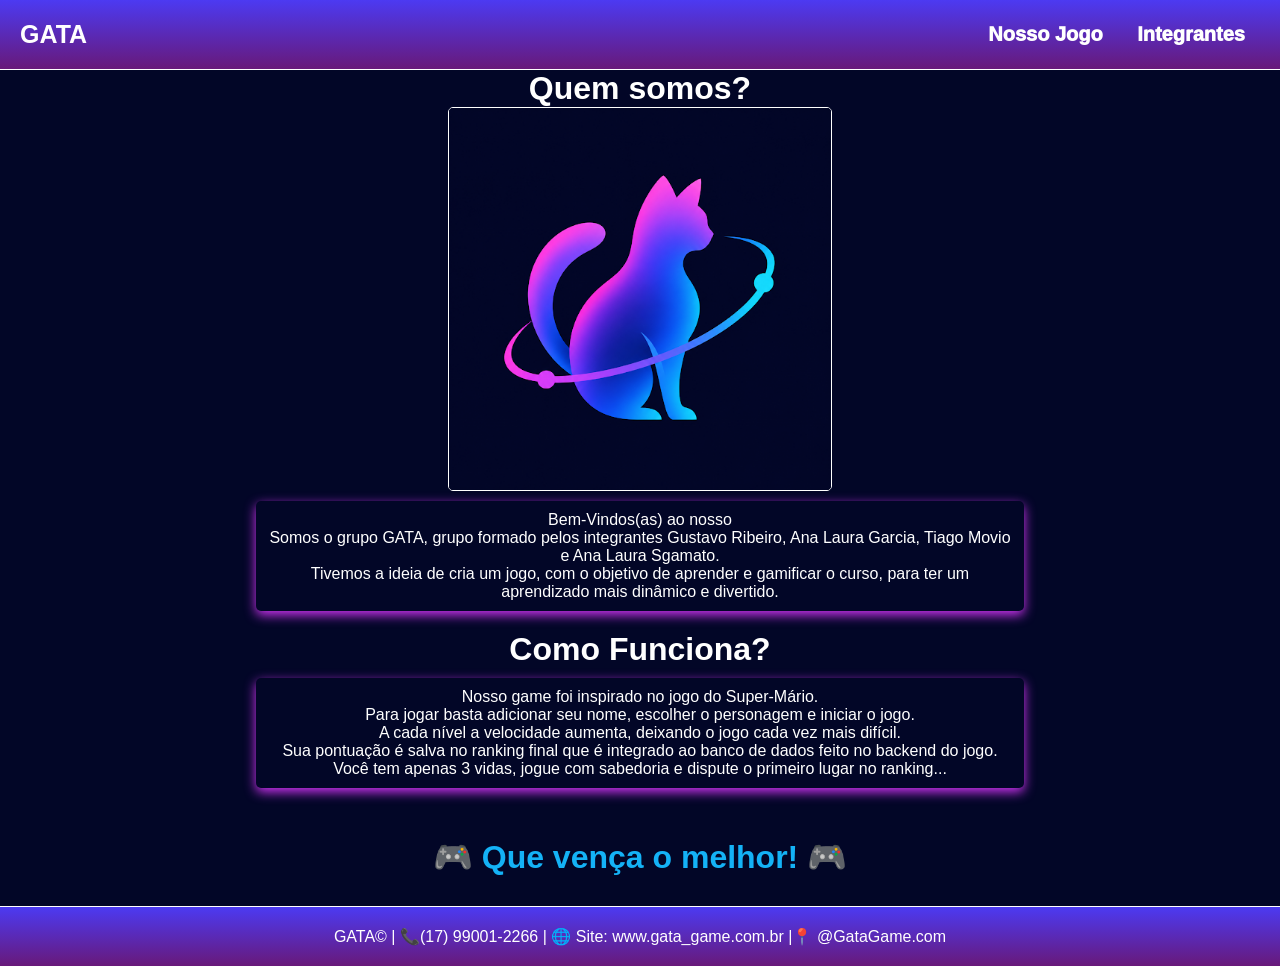
<file: site/index.html>
<!DOCTYPE html>
<html lang="pt-br">
<head>
    <meta charset="UTF-8">
    <meta name="viewport" content="width=device-width, initial-scale=1.0">
    <title>Site GATA</title>
    <link rel="stylesheet" href="style.css">
</head>


<body>
    <header class="cabecalho">
        <div class="logo">GATA</div>
            <nav class="categoria">
                <a href="index.html" class="cat">Nosso Jogo</a>
                <a href="integrantes.html" class="cat">Integrantes</a>
            </nav>
    </header>
    <main class="container">
        
        <h1 class="titulo">Quem somos?</h1>
        <img src="imagens/logo.png" alt="" class="card_inicio">
        <p class="subtitulo">Bem-Vindos(as) ao nosso <br>
            Somos o grupo GATA, grupo formado pelos integrantes Gustavo Ribeiro, Ana Laura Garcia, Tiago Movio e Ana  Laura Sgamato. <br>
            Tivemos a ideia de cria um jogo, com o objetivo de aprender e gamificar o curso, para ter um aprendizado mais dinâmico e divertido.
        </p>    
        <h1 class="titulo">Como Funciona?</h1>
        <p class="subtitulo">Nosso game foi inspirado no jogo do Super-Mário. <br>
        Para jogar basta adicionar seu nome, escolher o personagem e iniciar o jogo. <br>
        A cada nível a velocidade aumenta, deixando o jogo cada vez mais difícil.  <br>
        Sua pontuação é salva no ranking final que é integrado ao banco de dados feito no backend do jogo. <br>
        Você tem apenas 3 vidas, jogue com sabedoria e dispute o primeiro lugar no ranking... </p>
        <h1 class="titulo2"> 🎮 Que vença o melhor! 🎮</h1>  
    </main>
    <footer class="rodape"><p>GATA© | 📞(17) 99001-2266 | 🌐 Site: www.gata_game.com.br |📍 @GataGame.com </p></footer>
    
</body>
</html>
</file>
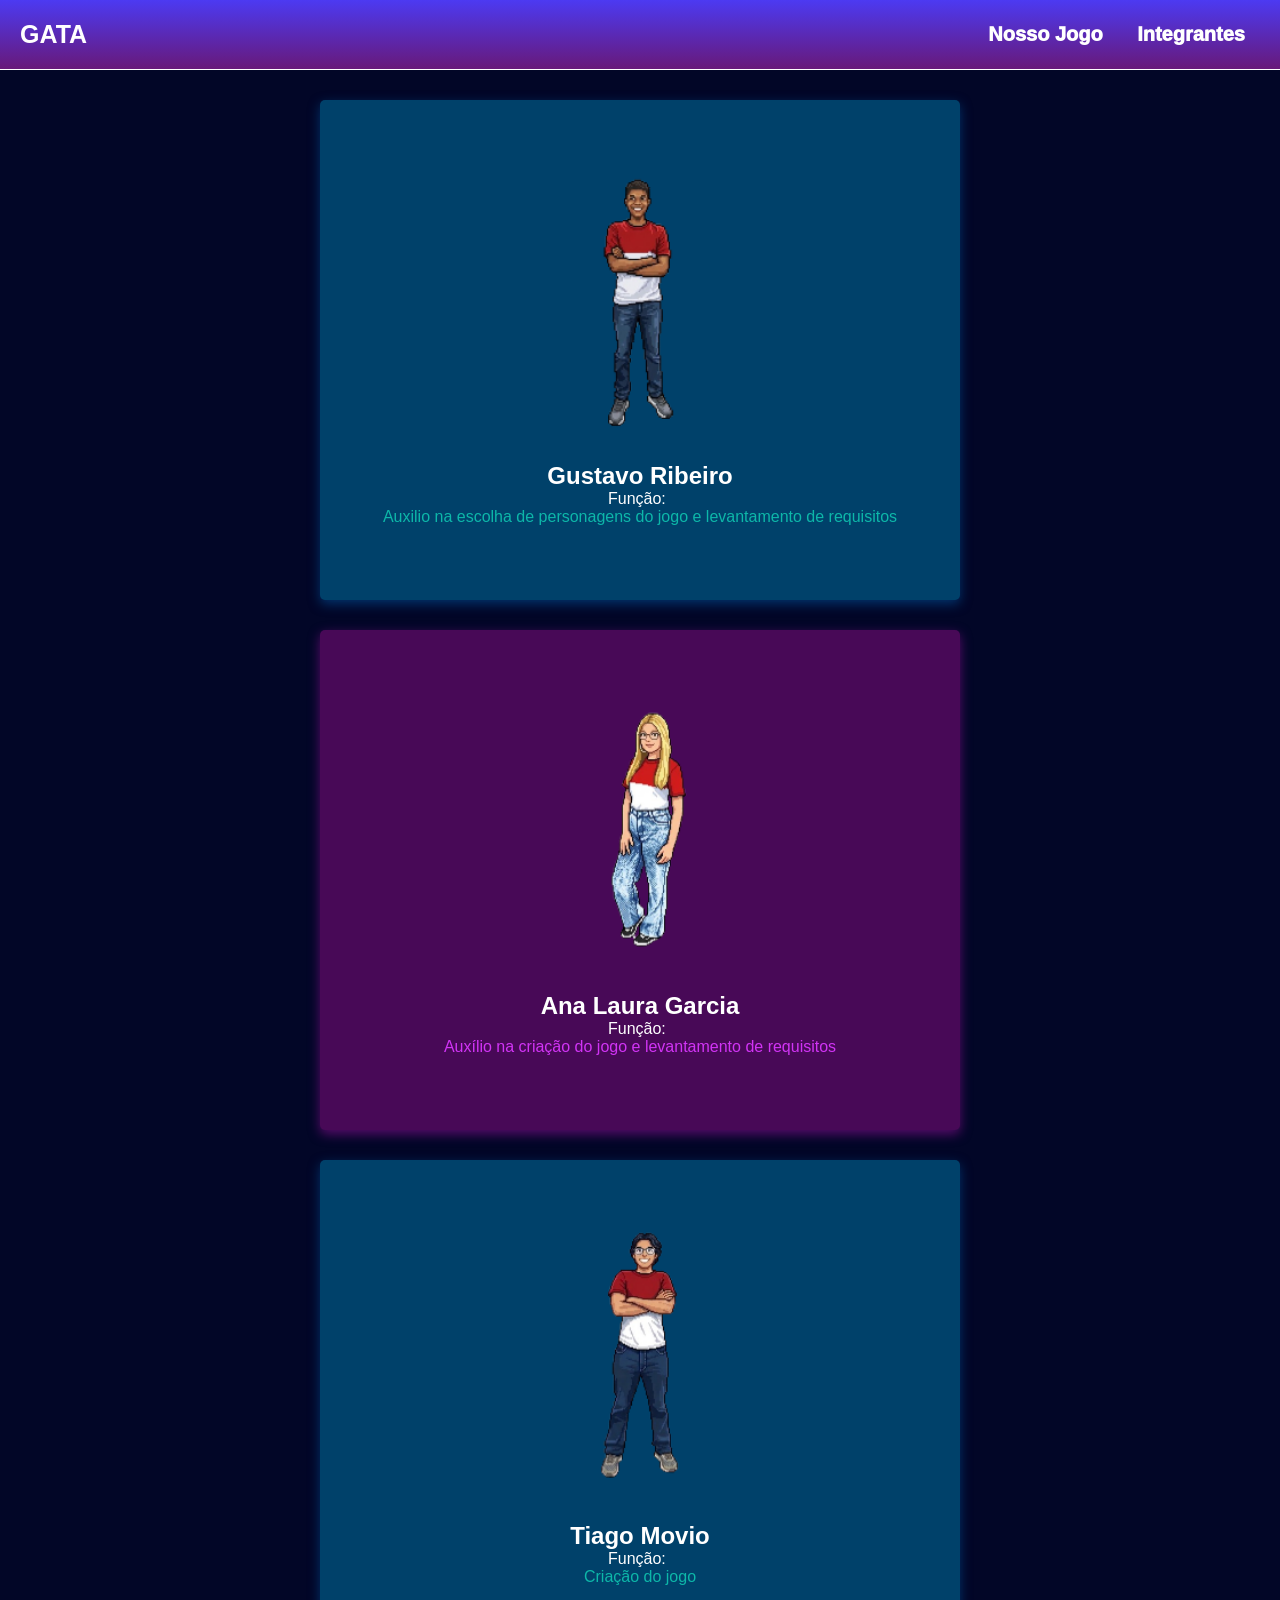
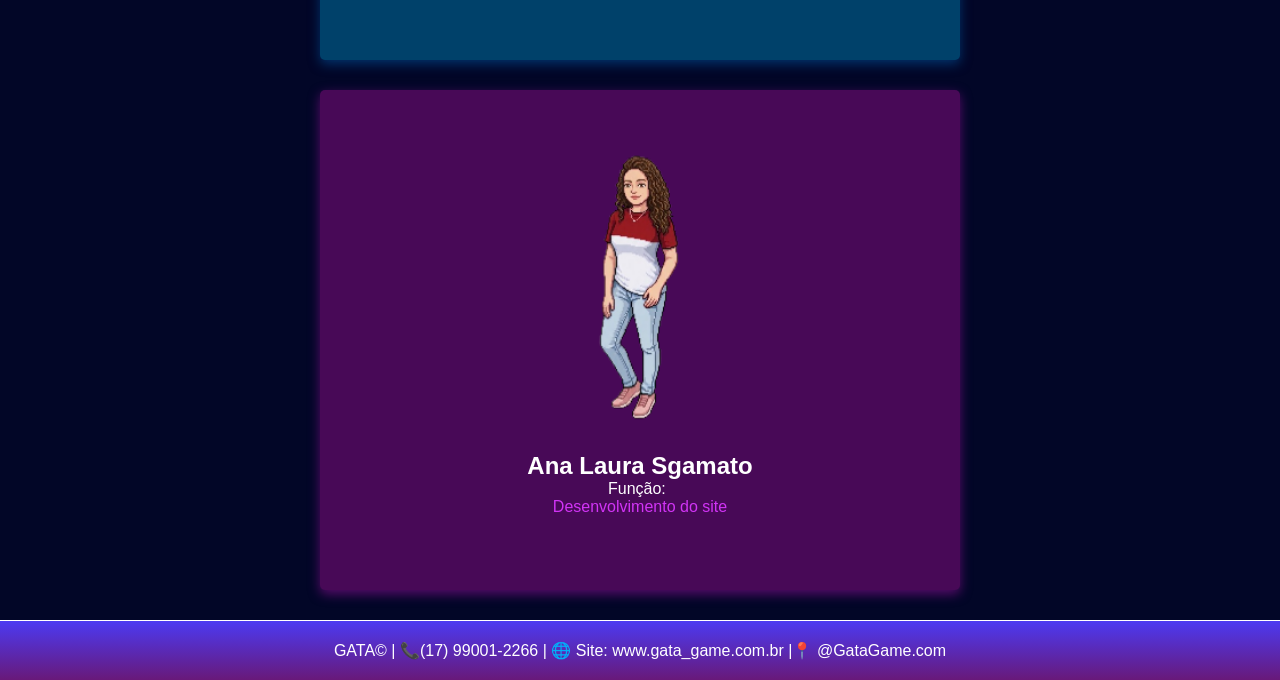
<file: site/integrantes.html>
<!DOCTYPE html>
<html lang="pt-br">
<head>
    <meta charset="UTF-8">
    <meta name="viewport" content="width=device-width, initial-scale=1.0">
    <title>Integrantes</title>
    <link rel="stylesheet" href="style.css">
</head>
<body>
    <header class="cabecalho">
        <div class="logo">GATA</div>
            <nav class="categoria">
                <a href="index.html" class="cat">Nosso Jogo</a>
                <a href="integrantes.html" class="cat">Integrantes</a>
            </nav>
    </header>


    <article class="card-integrantes-meno">  
        <div class="conteudo">
            <img class="poster" src="imagens/gustavo.png" alt="Gustavo" ><br>
            <h2 class="nome">Gustavo Ribeiro</h2>
            <span class="caracteristicas">Função:  </span>
            <p class="descricao-meno">Auxilio na escolha de personagens do jogo e levantamento de requisitos  </p>  
        </div>       
    </article>


    <article class="card-integrantes-mena">  
        <div class="conteudo">
            <img class="poster" src="imagens/anaG.png" alt="Ana Garcia" ><br>
            <h2 class="nome">Ana Laura Garcia</h2>
            <span class="caracteristicas">Função:  </span>
            <p class="descricao-mena">Auxílio na criação do jogo e levantamento de requisitos </p>  
        </div>       
    </article>


    <article class="card-integrantes-meno">  
        <div class="conteudo">
            <img class="poster" src="imagens/tiago.png" alt="Tiago" ><br>
            <h2 class="nome">Tiago Movio</h2>
            <span class="caracteristicas">Função: </span>
            <p class="descricao-meno">Criação do jogo  </p>  
        </div>       
    </article>


    <article class="card-integrantes-mena">  
        <div class="conteudo">
            <img class="poster" src="imagens/anaS.png" alt="Ana Sgamato" ><br>
            <h2 class="nome">Ana Laura Sgamato</h2>
            <span class="caracteristicas">Função:  </span>
            <p class="descricao-mena">Desenvolvimento do site  </p>  
        </div>       
    </article>
    <footer class="rodape"><p>GATA© | 📞(17) 99001-2266 | 🌐 Site: www.gata_game.com.br |📍 @GataGame.com </p></footer>
    
</body>
</html>
</file>
<file: site/style.css>
*{
    box-sizing: border-box;
    padding: 0;
    margin: 0;
    font-family:'Gill Sans', 'Gill Sans MT', Calibri, 'Trebuchet MS', sans-serif;
    text-decoration: none;
}
 body{
    background-color: #020627;
    color: #d134f5;
}
.cabecalho{ 
    display: flex;
    justify-content: space-between;
    align-items: center;
    padding: 20px;
    top: 0;
    z-index: 100;
    gap: 24px;
    background: linear-gradient(#4c3af2, #681979);
    border-bottom: 1px solid #fff;
}
.logo{
    font-size: 25px;
    color: #fff ;
    font-weight: bold;
}
.card_inicio{
    width: 300px;
    height: auto;
    border-radius: 5px;
    border: 1px solid #fff;
    display: block;
    margin-left: auto;
    margin-right: auto;
    width: 30%;
} 
.categoria a {
    color: #fff;
    text-decoration: none;
    font-size: 20px;
    margin: 0 15px;
    font-weight: 1000;
    transition: color 1s ease;
}
.categoria a:hover{
    color: #0db7a9 ;
}


.titulo{
    text-align: center;
    font-family: 30px;
    color: #fff;
}
.subtitulo{
    text-align: center;
    background-color: #020627;
    border-radius: 5px;
    overflow: hidden;
    box-shadow: 0 4px 12px #d134f5;
    display: flex;
    flex-direction: column; 
    height: -170px;
    width: 100%;
    color: #ffffff;
    margin-bottom: 20px;
    margin-top: 10px;
    object-fit: cover;
    margin-left: auto;
    margin-right: auto;
    width: 60%; 
    padding: 10px;
    overflow: hidden;
}
.subtitulo:hover{
    transform: translateY(-4px);
    box-shadow: 0 10px 10px #0db7a9;
    
}
.rodape{
    color: #fff;
    text-align: center;
    padding: 20px;
    top: 0;
    z-index: 100;
    background: linear-gradient(#4c3af2, #681979);
    border-top: 1px solid #fff;
}
.titulo2{
    text-align: center;
    font-family: 30px;
    color: #14b2f6;
    padding: 30px 0px;
}


 
  
.card-integrantes-meno{
  
    background-color: #00416A;
    border-radius: 5px;
    overflow: hidden;
    box-shadow: 0 4px 12px #02336c;
    display: flex;
    flex-direction: column; 
    margin-bottom: 30px;
    height: 500px;
    width: 50%;
    justify-content: space-between;
    margin: 30px 25% ;
    
    
}


.card-integrantes-meno:hover{


    transform: translateY(-20px);
    box-shadow: 0 20px 30px #14b2f6;
}


.card-integrantes-mena{
  
    background-color: #480957;
    border-radius: 5px;
    overflow: hidden;
    box-shadow: 0 4px 12px #580c6b;
    display: flex;
    flex-direction: column; 
    margin-bottom: 30px;
    height: 500px;
    width: 50%;
    justify-content: space-between;
    margin: 30px 25% ;
    
    
}


.card-integrantes-mena:hover{
    /* transform: translateY(-18px);
    box-shadow: 0 50px 60px #f7ee72; */
    transform: translateY(-20px);
    box-shadow: 0 30px 25px #d134f5;
}
.poster{
    display: block;
    margin-left: auto;
    margin-right: auto;
    width: 30%;
}
.nome{
    color: #fff;
    text-align: center;
}
.caracteristicas{
    color: #fff;
    margin: 45%;
}
.descricao-mena{
    color: #d134f5;
    text-align: center;
}
.descricao-meno {
    color: #0db7a9;
    text-align: center;
}
</file>
